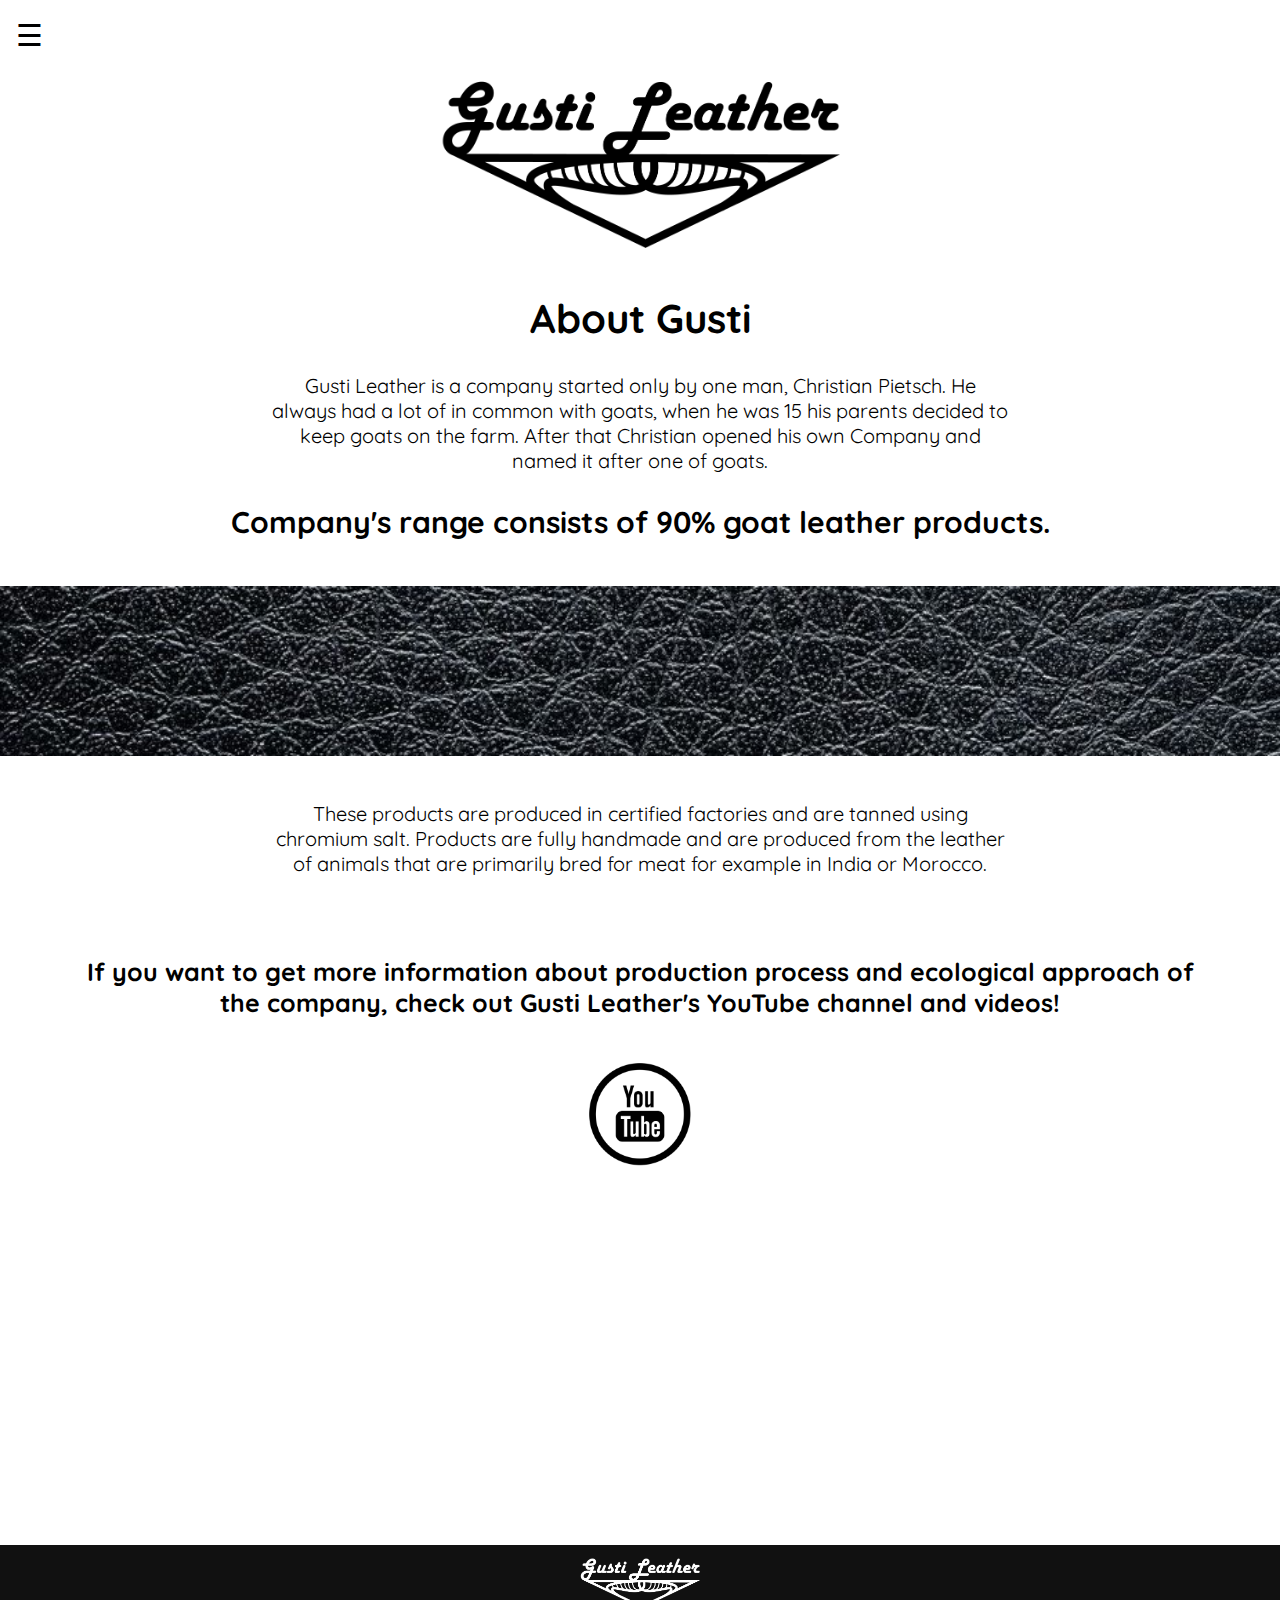
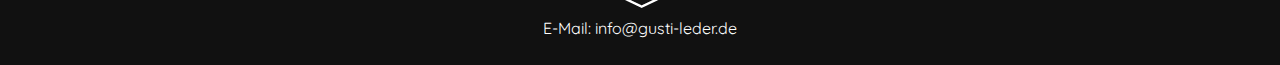
<file: SUBPAGES/about.html>
<!DOCTYPE html>
<html lang="en">

<head>
    <meta charset="UTF-8">
    <title>About | Gusti Leather</title>
    <meta name="viewport" content="width=device-width, initial-scale=1">
    <meta name="description" content="Have you ever tried to start practicing yoga? Here you will get some knowledge about all advantages and increasing your life standarts">
    <meta name=”keywords” content=”company,about,products”>
    <link rel="stylesheet" href="../mystyle.css">
    <link rel="stylesheet" href="https://cdnjs.cloudflare.com/ajax/libs/font-awesome/4.7.0/css/font-awesome.min.css">
    <link href="https://fonts.googleapis.com/css?family=Quicksand&display=swap" rel="stylesheet">
</head>

<body>
    <nav>
        <div id="mySidenav" class="sidenav">
            <a href="javascript:void(0)" class="closebtn" onclick="closeNav()">&times;</a>
            <a href="../index.html"><img src="../IMAGES/logo3.png" class="logo" alt="logo"></a>
            <a href="products.html">Products</a>
            <a href="about.html">About Gusti Leather</a>
            <a href="contact.html">Contact</a>
            <a href="https://www.gusti-leather.co.uk/">Shop</a>
        </div>
    </nav>

    <div id="main">
        <span style="font-size:30px;cursor:pointer" onclick="openNav()">&#9776;</span>
    </div>
    <main>
        <div class="upper_logo">
            <a href="../index.html"><img src="../IMAGES/logo2.png" class="logo" alt="logo"></a>
        </div>
        <div class="content">
            <h1 class="pagetitlecontact">About Gusti </h1>
            <p class="descripts"> Gusti Leather is a company started only by one man, Christian Pietsch. He always had a lot of in common with goats, when he was 15 his parents decided to keep goats on the farm. After that Christian opened his own Company and named it after one of goats. </p>
            <h1 class="pagetitleleft">Company's range consists of 90% goat leather products. </h1>
            <img class="leather_strip" src="../IMAGES/lether.jpg" alt="Leather strip">
            <p class="descriptempty"> These products are produced in certified factories and are tanned using chromium salt. Products are fully handmade and are produced from the leather of animals that are primarily bred for meat for example in India or Morocco. </p>
            <h1 class="pagetitle">If you want to get more information about production process and ecological approach of the company, check out Gusti Leather's YouTube channel and videos! </h1>
            <div class="yt">
               <a href="https://www.youtube.com/channel/UChuHtM55AYPJkJh5X_7fJlw"><img src="../IMAGES/YT-ICON.png" id="yt" alt="Youtube icon"></a>
            </div>

        </div>
        <iframe width="100%" height="315" src="https://www.youtube.com/embed/XOOpO5Pr29s" frameborder="0" allow="accelerometer; autoplay; encrypted-media; gyroscope; picture-in-picture" allowfullscreen></iframe>

    </main>
    <footer class="footer">
        <div class="contact">
            <img src="../IMAGES/logo3.png" class="logo_footer" alt="logo_footer">
            <p class="email">E-Mail: info@gusti-leder.de</p>
        </div>

    </footer>
    <script>
        function openNav() {
            document.getElementById("mySidenav").style.width = "100%";
            document.getElementById("main").style.marginLeft = "250px";
        }

        function closeNav() {
            document.getElementById("mySidenav").style.width = "0";
            document.getElementById("main").style.marginLeft = "0";
        }

    </script>

</body>

</html>
</file>
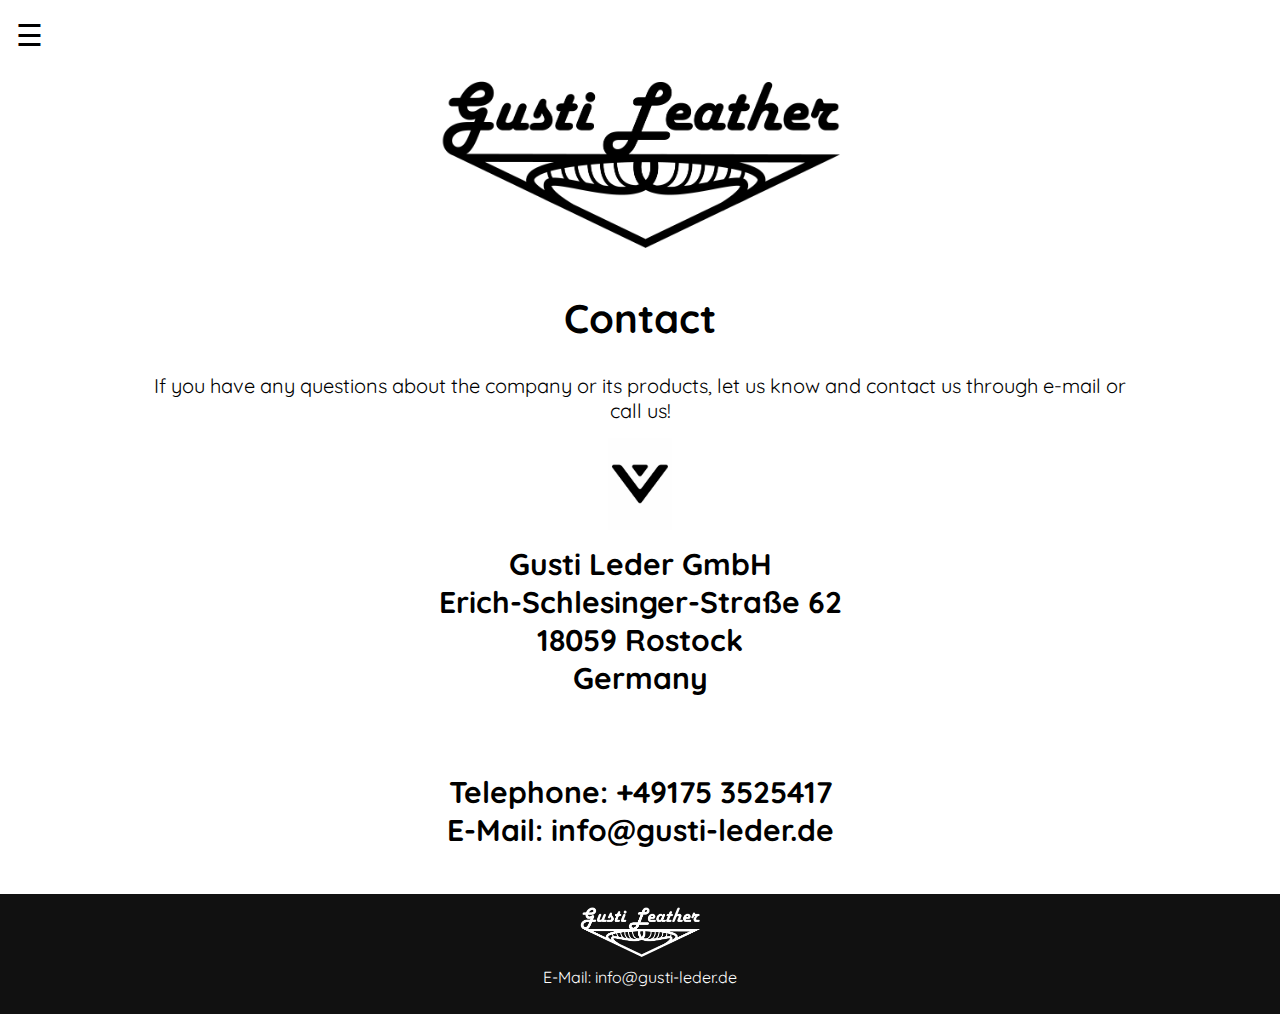
<file: SUBPAGES/contact.html>
<!DOCTYPE html>
<html lang="en">

<head>
    <meta charset="UTF-8">
    <title>Contact | Gusti Leather</title>
    <meta name="viewport" content="width=device-width, initial-scale=1">
    <meta name="description" content="Have you ever tried to start practicing yoga? Here you will get some knowledge about all advantages and increasing your life standarts">
    <meta name=”keywords” content=”leather,company,contact”>
    <link rel="stylesheet" href="../mystyle.css">
    <link href="https://fonts.googleapis.com/css?family=Quicksand&display=swap" rel="stylesheet">
</head>

<body>
    <nav>
        <div id="mySidenav" class="sidenav">
            <a href="javascript:void(0)" class="closebtn" onclick="closeNav()">&times;</a>
           <a href="../index.html"><img src="../IMAGES/logo3.png" class="logo" alt="logo"></a>
            <a href="products.html">Products</a>
            <a href="about.html">About Gusti Leather</a>
            <a href="contact.html">Contact</a>
            <a href="https://www.gusti-leather.co.uk/">Shop</a>
        </div>
    </nav>

    <div id="main">
        <span style="font-size:30px;cursor:pointer" onclick="openNav()">&#9776;</span>
    </div>
    <main>
        <div class="upper_logo">
            <a href="../index.html"><img src="../IMAGES/logo2.png" class="logo" alt="logo"></a>
        </div>
        <div class="content">
            <h2 class="pagetitlecontact">Contact</h2>
            <p class="descript"> If you have any questions about the company or its products, let us know and contact us through e-mail or call us! </p>
<img id="arrow" src="../IMAGES/5-57211_arrow-icon-png-transparent-arrow-symbol-png.png">
            <h1 class="pagetitleleft">Gusti Leder GmbH <br>
                Erich-Schlesinger-Straße 62<br>
                18059 Rostock<br>
                Germany<br>
                <br><br>
                Telephone: +49175 3525417<br>
                E-Mail: info@gusti-leder.de </h1>
        </div>
    </main>
    <footer class="footer">
        <div class="contact">
            <img src="../IMAGES/logo3.png" class="logo_footer" alt="logo_footer">
            <p class="email">E-Mail: info@gusti-leder.de</p>
        </div>

    </footer>
    <script>
        function openNav() {
            document.getElementById("mySidenav").style.width = "100%";
            document.getElementById("main").style.marginLeft = "250px";
        }

        function closeNav() {
            document.getElementById("mySidenav").style.width = "0";
            document.getElementById("main").style.marginLeft = "0";
        }
    </script>

</body></html>
</file>
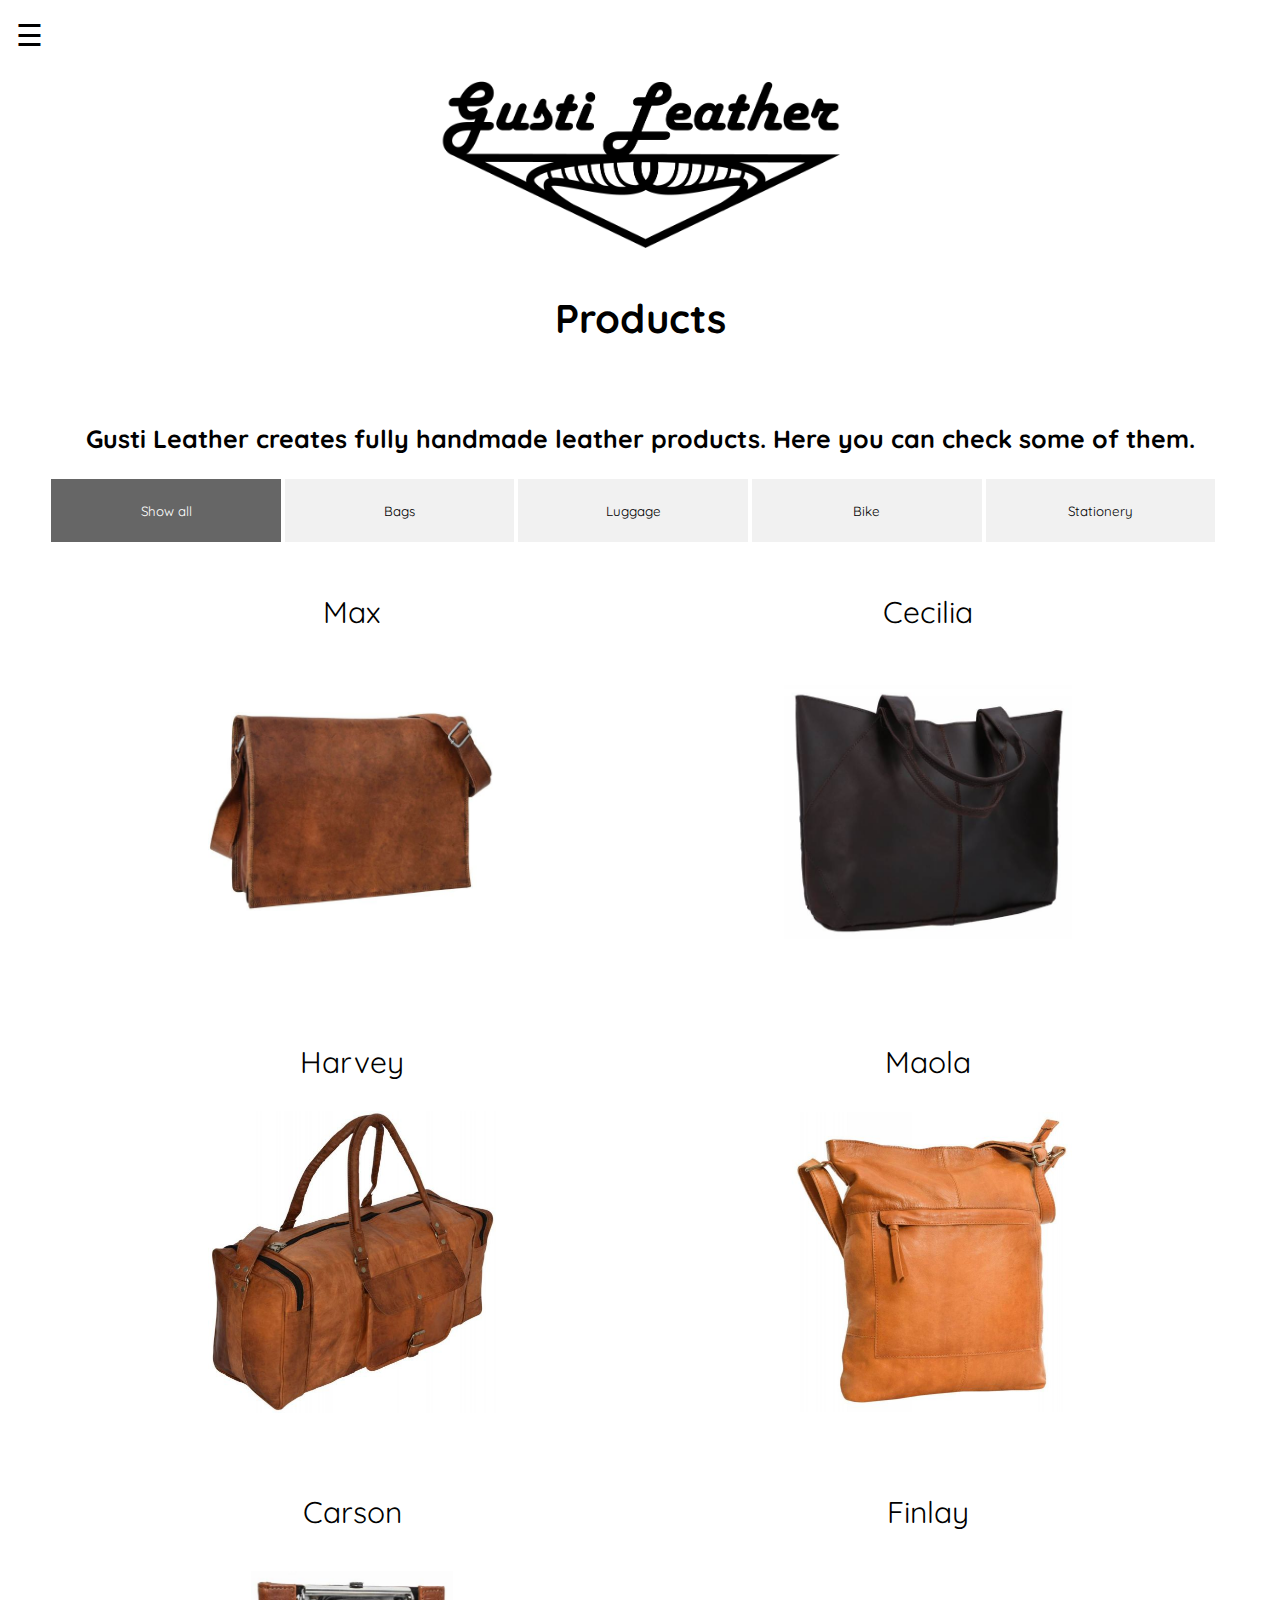
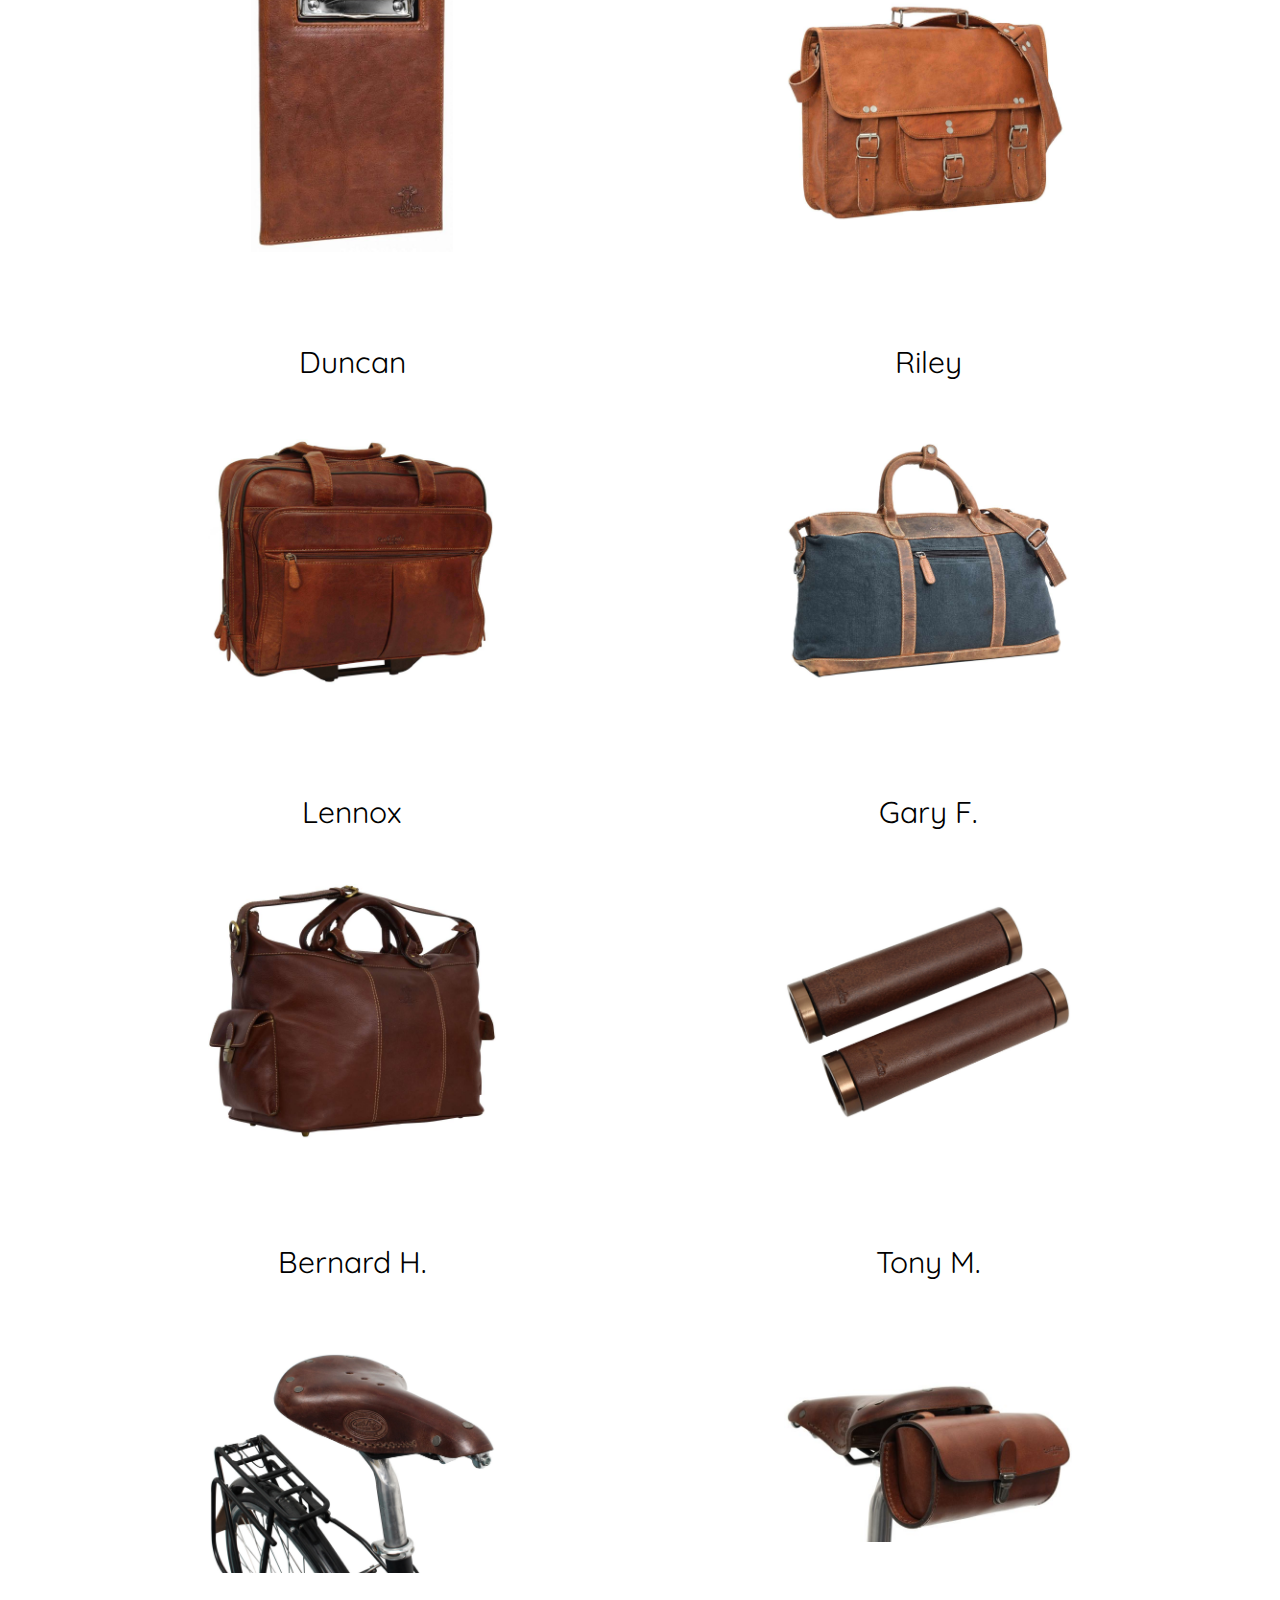
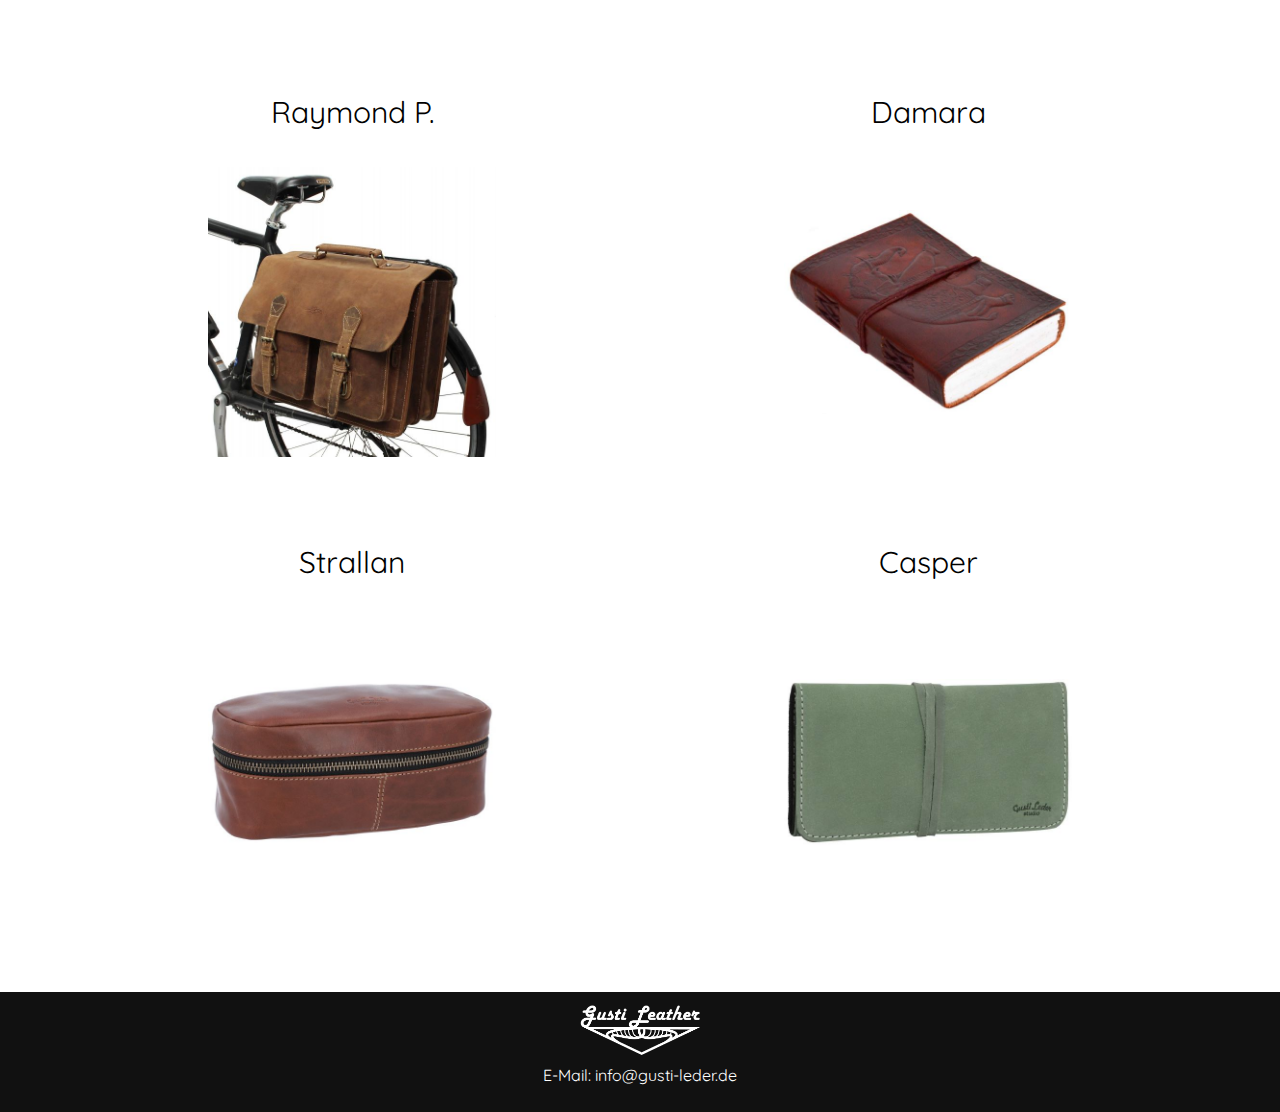
<file: SUBPAGES/products.html>
<!DOCTYPE html>
<html lang="en">

<head>
    <meta charset="UTF-8">
    <title>Products | Gusti Leather</title>
    <meta name="viewport" content="width=device-width, initial-scale=1">
    <meta name="description" content="Handmade products of Gusti Lether company will give you the best quality and most oryginal look.">
    <meta name=”keywords” content=”leather,products,bags”>
    <link rel="stylesheet" href="../mystyle.css">
    <link href="https://fonts.googleapis.com/css?family=Quicksand&display=swap" rel="stylesheet">
    <link rel="stylesheet" href="https://cdnjs.cloudflare.com/ajax/libs/font-awesome/4.7.0/css/font-awesome.min.css">



</head>

<body>
    <nav>
        <div id="mySidenav" class="sidenav">
            <a href="javascript:void(0)" class="closebtn" onclick="closeNav()">&times;</a>
           <a href="../index.html"><img src="../IMAGES/logo3.png" class="logo" alt="logo"></a>
            <a href="products.html">Products</a>
            <a href="about.html">About Gusti Leather</a>
            <a href="contact.html">Contact</a>
            <a href="https://www.gusti-leather.co.uk/">Shop</a>
        </div>
    </nav>

    <div id="main">
        <span style="font-size:30px;cursor:pointer" onclick="openNav()">&#9776;</span>
    </div>
    <main>
        <div class="upper_logo">
           <a href="../index.html"><img src="../IMAGES/logo2.png" class="logo" alt="logo"></a>
        </div>
        <div class="content">
           <h1 class="pagetitlecontact">Products</h1>
            <h1 class="pagetitle">Gusti Leather creates fully handmade leather products. Here you can check some of them. </h1>
            <!-- Control buttons -->
            <div id="myBtnContainer">
                <button class="btn active" onclick="filterSelection('all')"> Show all</button>
                <button class="btn" onclick="filterSelection('bags')"> Bags</button>
                <button class="btn" onclick="filterSelection('luggage')"> Luggage</button>
                <button class="btn" onclick="filterSelection('bike')"> Bike</button>
                <button class="btn" onclick="filterSelection('stationery')"> Stationery</button>
            </div>

            <!-- The filterable elements. Note that some have multiple class names (this can be used if they belong to multiple categories) -->
            <div class="container">
                <div class="filterDiv bags one">Max</div>
                <div class="filterDiv bags two">Cecilia</div>
                <div class="filterDiv luggage six">Harvey</div>
                <div class="filterDiv bags three">Maola</div>
                <div class="filterDiv stationery fourth">Carson</div>
                <div class="filterDiv bags four">Finlay</div>
                <div class="filterDiv luggage five">Duncan</div>
                <div class="filterDiv luggage seven">Riley</div>
                <div class="filterDiv luggage eight">Lennox</div>
                <div class="filterDiv bike nine">Gary F.</div>
                <div class="filterDiv bike ten">Bernard H.</div>
                <div class="filterDiv bike eleven">Tony M.</div>
                <div class="filterDiv bike twelve">Raymond P.</div>
                <div class="filterDiv stationery third">Damara</div>
                <div class="filterDiv stationery fifth">Strallan</div>
                <div class="filterDiv stationery sixth">Casper</div>
            </div>
        </div>
    </main>
    <footer class="footer">
        <div class="contact">
            <img src="../IMAGES/logo3.png" class="logo_footer" alt="logo_footer">
            <p class="email">E-Mail: info@gusti-leder.de</p>
        </div>

    </footer>
    <script>
        function openNav() {
            document.getElementById("mySidenav").style.width = "100%";
            document.getElementById("main").style.marginLeft = "250px";
        }

        function closeNav() {
            document.getElementById("mySidenav").style.width = "0";
            document.getElementById("main").style.marginLeft = "0";
        }
    </script>
    <script>
        filterSelection("all")

        function filterSelection(c) {
            var x, i;
            x = document.getElementsByClassName("filterDiv");
            if (c == "all") c = "";
            // Add the "show" class (display:block) to the filtered elements, and remove the "show" class from the elements that are not selected
            for (i = 0; i < x.length; i++) {
                w3RemoveClass(x[i], "show");
                if (x[i].className.indexOf(c) > -1) w3AddClass(x[i], "show");
            }
        }

        // Show filtered elements
        function w3AddClass(element, name) {
            var i, arr1, arr2;
            arr1 = element.className.split(" ");
            arr2 = name.split(" ");
            for (i = 0; i < arr2.length; i++) {
                if (arr1.indexOf(arr2[i]) == -1) {
                    element.className += " " + arr2[i];
                }
            }
        }

        // Hide elements that are not selected
        function w3RemoveClass(element, name) {
            var i, arr1, arr2;
            arr1 = element.className.split(" ");
            arr2 = name.split(" ");
            for (i = 0; i < arr2.length; i++) {
                while (arr1.indexOf(arr2[i]) > -1) {
                    arr1.splice(arr1.indexOf(arr2[i]), 1);
                }
            }
            element.className = arr1.join(" ");
        }

        // Add active class to the current control button (highlight it)
        var btnContainer = document.getElementById("myBtnContainer");
        var btns = btnContainer.getElementsByClassName("btn");
        for (var i = 0; i < btns.length; i++) {
            btns[i].addEventListener("click", function() {
                var current = document.getElementsByClassName("active");
                current[0].className = current[0].className.replace(" active", "");
                this.className += " active";
            });
        }
    </script>


</body></html>
</file>
<file: mystyle.css>
*,
*:after,
*:before {
    margin: 0;
    padding: 0;
    border: 0;
    box-sizing: border-box;
    font-family: 'Quicksand', sans-serif;
}

body {
    font-family: Verdana, sans-serif;
    margin: 0
}

/************************** Navigation***********************/
.sidenav {
    height: 100%;
    width: 0;
    position: fixed;
    z-index: 1;
    top: 0;
    left: 0;
    background-color: #111;
    overflow-x: hidden;
    transition: 0.5s;
    padding-top: 70px;
}

.sidenav a {
    padding: 8px 8px 40px 8px;
    text-decoration: none;
    font-size: 30px;
    color: #818181;
    display: block;
    transition: 0.3s;
    text-align: center;
}

.sidenav a:hover {
    color: #f1f1f1;
}

.sidenav .closebtn {
    position: absolute;
    top: 0;
    right: 25px;
    font-size: 36px;
    margin-left: 50px;
}

#main {
    transition: margin-left .5s;
    padding: 16px;
}

/*********************************Footer***********************/
.footer {
    height: 120px;
    width: 100%;
    background-color: #111;
    position: static;
    margin-top: 30px;
}

.logo_footer {
    width: 120px;
    display: block;
    margin-left: auto;
    margin-right: auto;
    padding-top: 10px;
    margin-bottom: 10px;
}

.email {
    color: white;
    text-align: center;
}

.logo {
    width: 300px;
    display: block;
    margin-left: auto;
    margin-right: auto;
}

.bag {
    width: 70%;
    margin-left: -75px;
    display: block;
}

.descript {
    text-align: center;
    padding: 15px;
    font-size: 20px;
    width: 80%;
    margin: auto;
}

.bagtwo {
    width: 100%;
    margin-left: auto;
    margin-right: auto;
    display: block;

}

.pagetitle {
    text-align: center;
    padding: 15px;
    font-size: 25px;
    margin-top: 20px;
}

.bagright {
    width: 50%;
    float: right;
    margin-top: -150px;
}



.descriptempty {
    text-align: center;
    padding: 15px;
    font-size: 20px;
}

.pagetitleleft {
    text-align: center;
    padding: 15px;
    font-size: 25px;
}

.container {
    overflow: hidden;
    width: 70%;
    margin: 0 auto;
}

/*********************Products subpage*************************/
.filterDiv {
    float: left;
    background-color: gray;
    color: black;
    width: 50%;
    line-height: 100px;
    text-align: center;
    display: none;
    height: 250px;
    margin-bottom: -50px;
    font-size: 30px;
}

/*******The "show" class is added to the filtered elements********/
.show {
    display: block;
}

/* Style the buttons */
.btn {
    border: none;
    outline: none;
    padding: 2% 3%;
    width: 100%;
    background-color: #f1f1f1;
    cursor: pointer;
    margin-top: 10px;
}

/**************Add a light grey background HOVERING****************/
.btn:hover {
    background-color: #ddd;
}

/***************Dark background when the button is active **********/
.btn.active {
    background-color: #666;
    color: white;
}

.pagetitlecontact {
    text-align: center;
    padding: 15px;
    font-size: 40px;
    margin-top: 30px;
}

#myBtnContainer {
    width: 85%;
    margin: 30px auto 20px auto;

}

/********Elements container backgrounds on "Products" subpage******/
.one {
    background-image: url(IMAGES/U4-haupt_600x600.jpg);
    background-position: center;
    /* Center the image */
    background-size: 80%;
    background-repeat: no-repeat;
    background-color: white;
}

.two {
    background-image: url(IMAGES/2M43-26-23_haupt-handtasche-leder_600x600.jpg);
    background-position: center;
    /* Center the image */
    background-size: 80%;
    background-repeat: no-repeat;
    background-color: white;
}

.three {
    background-image: url(IMAGES/2M69-48-5-haupt_600x600.jpg);
    background-position: center;
    /* Center the image */
    background-size: 70%;
    background-repeat: no-repeat;
    background-color: white;
}

.four {
    background-image: url(IMAGES/U18n-1-haupt59a6bc9396ea8.jpg);
    background-position: center;
    /* Center the image */
    background-size: 80%;
    background-repeat: no-repeat;
    background-color: white;
}

.six {
    background-image: url(IMAGES/R27b-Hauptbild5a7ad98e12451_600x600.jpg);
    background-position: center;
    /* Center the image */
    background-size: 70%;
    background-repeat: no-repeat;
    background-color: white;
}

.five {
    background-image: url(IMAGES/luggage2.jpg);
    background-position: center;
    /* Center the image */
    background-size: 70%;
    background-repeat: no-repeat;
    background-color: white;
}

.seven {
    background-image: url(IMAGES/luggage3.jpg);
    background-position: center;
    /* Center the image */
    background-size: 70%;
    background-repeat: no-repeat;
    background-color: white;
}

.eight {
    background-image: url(IMAGES/luggage4.jpg);
    background-position: center;
    /* Center the image */
    background-size: 70%;
    background-repeat: no-repeat;
    background-color: white;
}

.nine {
    background-image: url(IMAGES/bike1.jpg);
    background-position: center;
    /* Center the image */
    background-size: 70%;
    background-repeat: no-repeat;
    background-color: white;
}

.ten {
    background-image: url(IMAGES/bike2.jpg);
    background-position: center;
    /* Center the image */
    background-size: 70%;
    background-repeat: no-repeat;
    background-color: white;
}

.eleven {
    background-image: url(IMAGES/bike3.jpg);
    background-position: center;
    /* Center the image */
    background-size: 70%;
    background-repeat: no-repeat;
    background-color: white;
}

.twelve {
    background-image: url(IMAGES/bike4.jpg);
    background-position: center;
    /* Center the image */
    background-size: 70%;
    background-repeat: no-repeat;
    background-color: white;
}

.third {
    background-image: url(IMAGES/stationery4.jpg);
    background-position: center;
    /* Center the image */
    background-size: 70%;
    background-repeat: no-repeat;
    background-color: white;
}

.fifth {
    background-image: url(IMAGES/stationery3.jpg);
    background-position: center;
    /* Center the image */
    background-size: 70%;
    background-repeat: no-repeat;
    background-color: white;
}

.sixth {
    background-image: url(IMAGES/stationery2.jpg);
    background-position: center;
    /* Center the image */
    background-size: 70%;
    background-repeat: no-repeat;
    background-color: white;
}

.fourth {
    background-image: url(IMAGES/stationery1.jpg);
    background-position: center;
    /* Center the image */
    background-size: 55%;
    background-repeat: no-repeat;
    background-color: white;
}

* {
    box-sizing: border-box
}

.mySlides {
    display: none
}

img {
    vertical-align: middle;
}

/* Slideshow container */
.slideshow-container {
    max-width: 1000px;
    position: relative;
    margin: 20px auto;

}

/* Next & previous buttons */
.prev,
.next {
    cursor: pointer;
    position: absolute;
    top: 50%;
    width: auto;
    padding: 16px;
    margin-top: -22px;
    color: #bbb;
    font-weight: bold;
    font-size: 18px;
    transition: 0.6s ease;
    border-radius: 0 3px 3px 0;
    user-select: none;
}

/* Position the "next button" to the right */
.next {
    right: 0;
    border-radius: 3px 0 0 3px;
}

/* On hover, add a black background color with a little bit see-through */
.prev:hover,
.next:hover {
    background-color: rgba(0, 0, 0, 0.8);
}

/* Caption text */
.text {
    color: #f2f2f2;
    font-size: 15px;
    padding: 8px 12px;
    position: absolute;
    bottom: 8px;
    width: 100%;
    text-align: center;
}

/* Number text (1/3 etc) */
.numbertext {
    color: #f2f2f2;
    font-size: 12px;
    padding: 8px 12px;
    position: absolute;
    top: 0;
    text-align: center;
    height: 250px;
}

/* The dots/bullets/indicators */
.dot {
    cursor: pointer;
    height: 15px;
    width: 15px;
    margin: 0 2px;
    background-color: #bbb;
    border-radius: 50%;
    display: inline-block;
    transition: background-color 0.6s ease;
}

.active,
.dot:hover {
    background-color: #717171;
}

/* Fading animation */
.fade {
    -webkit-animation-name: fade;
    -webkit-animation-duration: 1.5s;
    animation-name: fade;
    animation-duration: 1.5s;
}

@-webkit-keyframes fade {
    from {
        opacity: .4
    }

    to {
        opacity: 1
    }
}

@keyframes fade {
    from {
        opacity: .4
    }

    to {
        opacity: 1
    }
}

#hands {
    width: 40%;
    margin-left: auto;
    margin-right: auto;
    display: block;
    margin-top: 50px;

}

#plant {
    width: 60%;
    margin-left: auto;
    margin-right: auto;
    display: block;
    height: 173px;
    margin-top: 50px;
}


#arrow {
    width: 20%;
    margin-left: auto;
    margin-right: auto;
    display: block;
}
.description {
    padding: 15px;
    font-size: 20px;
    width: 80%;
    margin: auto;
}

#goat {
    width: 50%;
   margin: auto;
    display: block;
}

.descripts {

    text-align: center;
    padding: 15px;
    font-size: 20px;
    width: 90%;
    margin: auto;
}

.icon_text {
    text-align: center;
    padding: 5px;
    font-size: 20px;
    width: 90%;
    margin: auto;
}



/*************Media changing to desktop version*******/
@media screen and (min-width: 600px) {
    .sidenav {
        padding-top: 70px;
    }

    .sidenav a {
        font-size: 18px;
    }

    .logo {
        width: 400px;
    }

    .sidenav a {
        font-size: 40px;
    }

    .bag {
        width: 40%;
        padding: 40px 0 40px 0;
    }

    .bagtwo {
        width: 100%;
        padding-top: 60px;
        padding-bottom: 60px;
    }

    .bagright {
        width: 45%;
        float: right;
        margin-top: -450px;
    }

    .pagetitleleft {
        text-align: center;
        font-size: 30px;
        width: 100%;
    }

    .descriptempty {
        text-align: center;
        font-size: 20px;
        width: 60%;
        margin: auto;
    }

    .pagetitle {
        padding-left: 6%;
        padding-right: 6%;
        margin-top: 50px;
    }

    .two,
    .seven,
    .eight,
    .five,
    .one,
    .three,
    .four,
    .six,
    .nine,
    .ten,
    .eleven,
    .twelve,
    .third,
    .fifth,
    .sixth {
        background-size: 50%;
    }

    .fourth {
        background-size: 35%
    }

    .container {
        overflow: hidden;
        width: 90%;
        margin: 0 auto;
    }

    .filterDiv {
        height: 500px;
    }

    #myBtnContainer {
        width: 92%;
        margin: 0 auto 20px auto;
    }

    .btn {
        width: 19.5%;

    }

    #plant {
        width: 20%;
        height: 70%;
    }

    #hands {
        width: 12%
    }

    .description {
        padding: 15px;
        font-size: 20px;
        width: 60%;
        float: right;
    }

    .nearlogo {
        margin-top: 90px;
    }

    #arrow {
        width: 5%;
    }

    .icon_text {
        width: 70%;
    }
#goat {
    width: 20%;
   margin: auto;
    display: block;
}
    .descripts {

    text-align: center;
    padding: 15px;
    font-size: 20px;
    width: 60%;
    margin: auto;
}
}


.leather_strip {
    width: 100%;
    margin-top: 30px;
    margin-bottom: 30px;
}

#yt {
    width: 10%;
    margin: auto;
    display: block;
    margin-top: 30px;
    margin-bottom: 30px;

}

.yt {
    display: flex;
    flex-direction: row;
    width: 80%;
    margin: auto;
}

.yttext {text-align: center;
    margin: auto auto auto -170px;

}
</file>
